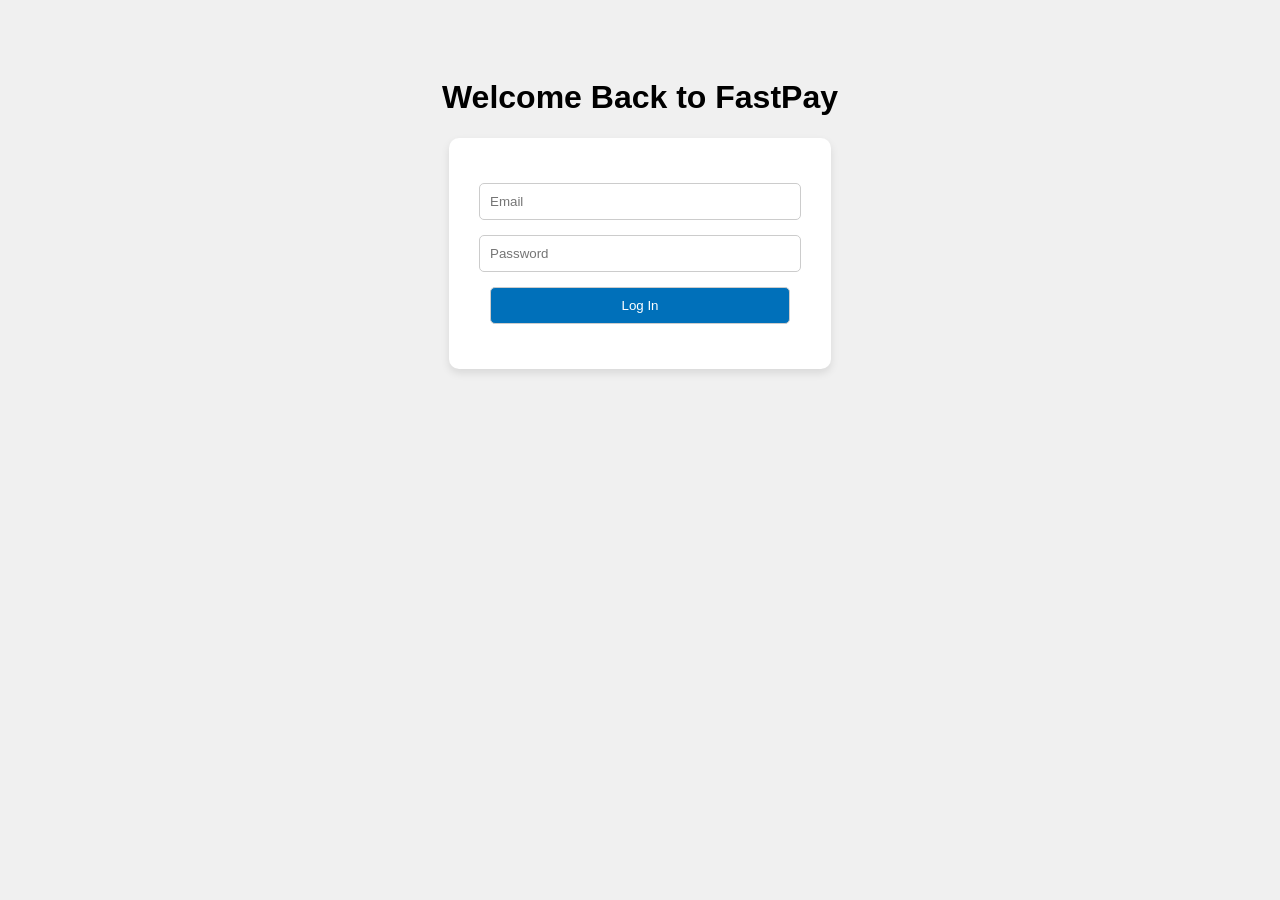
<file: hhhm.html>
<!DOCTYPE html>
<html lang="en">
<head>
  <meta charset="UTF-8" />
  <meta name="viewport" content="width=device-width, initial-scale=1.0"/>
  <title>Log In - FastPay</title>
  <style>
    body {
      font-family: 'Segoe UI', sans-serif;
      background-color: #f0f0f0;
      text-align: center;
      padding: 50px;
    }
    form {
      background-color: white;
      padding: 30px;
      display: inline-block;
      border-radius: 10px;
      box-shadow: 0 4px 8px rgba(0,0,0,0.1);
    }
    input, button {
      display: block;
      width: 300px;
      margin: 15px auto;
      padding: 10px;
      border-radius: 5px;
      border: 1px solid #ccc;
    }
    button {
      background-color: #0070ba;
      color: white;
      cursor: pointer;
    }
    button:hover {
      opacity: 0.9;
    }
  </style>
</head>
<body>

  <h1>Welcome Back to FastPay</h1>
  <form id="loginForm">
    <input type="email" id="email" placeholder="Email" required />
    <input type="password" id="password" placeholder="Password" required />
    <button type="submit">Log In</button>
  </form>

  <script>
    document.getElementById('loginForm').addEventListener('submit', function(e) {
      e.preventDefault();
      const email = document.getElementById('email').value;
      const password = document.getElementById('password').value;

      alert(`Welcome Back!\n\nEmail: ${email}\nPassword: ${password}`);
      window.location.href = 'index.html'; // Redirect to the home page after login
    });
  </script>

</body>
</html>
</file>
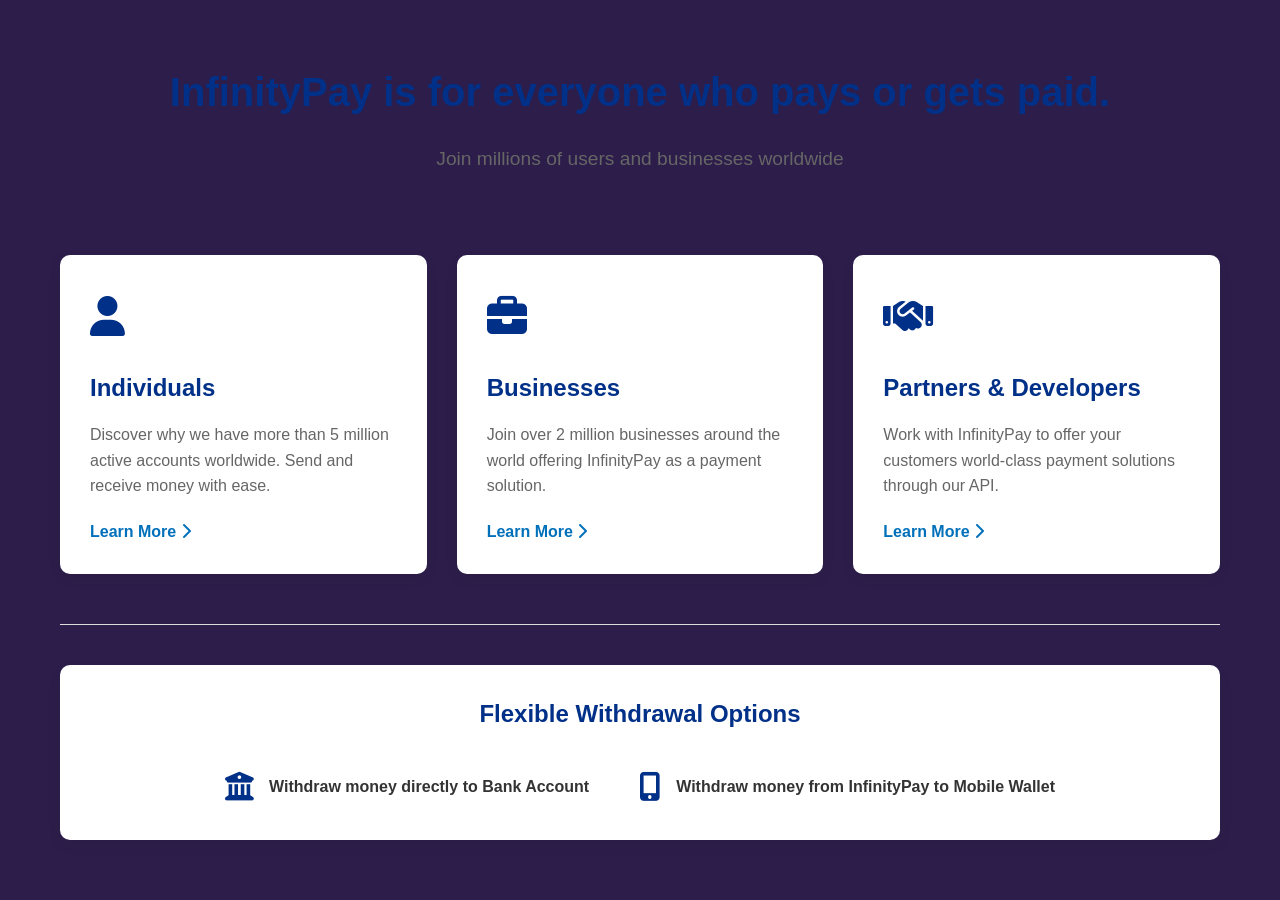
<file: hm.html>
<!DOCTYPE html>
<html lang="en">
<head>
    <meta charset="UTF-8">
    <meta name="viewport" content="width=device-width, initial-scale=1.0">
    <title>InfinityPay - Payment Solutions</title>
    <link rel="stylesheet" href="https://cdnjs.cloudflare.com/ajax/libs/font-awesome/6.4.0/css/all.min.css">
    <style>
        * {
            margin: 0;
            padding: 0;
            box-sizing: border-box;
            font-family: 'Segoe UI', Tahoma, Geneva, Verdana, sans-serif;
        }
        
        body {
            background-color: #2d1d4a;
            color: #333;
            line-height: 1.6;
        }
        
        .container {
            max-width: 1200px;
            margin: 0 auto;
            padding: 20px;
        }
        
        header {
            text-align: center;
            padding: 40px 0;
        }
        
        h1 {
            font-size: 2.5rem;
            color: #003087;
            margin-bottom: 20px;
        }
        
        .tagline {
            font-size: 1.2rem;
            color: #666;
            margin-bottom: 40px;
        }
        
        .features {
            display: flex;
            flex-wrap: wrap;
            justify-content: space-between;
            gap: 30px;
            margin-bottom: 50px;
        }
        
        .feature-card {
            background-color: white;
            border-radius: 10px;
            padding: 30px;
            width: calc(33.333% - 20px);
            box-shadow: 0 5px 15px rgba(0, 0, 0, 0.05);
            transition: transform 0.3s ease;
        }
        
        .feature-card:hover {
            transform: translateY(-5px);
        }
        
        .feature-icon {
            font-size: 2.5rem;
            color: #003087;
            margin-bottom: 20px;
        }
        
        h2 {
            font-size: 1.5rem;
            color: #003087;
            margin-bottom: 15px;
        }
        
        .feature-description {
            color: #666;
            margin-bottom: 20px;
        }
        
        .learn-more {
            display: inline-block;
            color: #0070ba;
            text-decoration: none;
            font-weight: 600;
            transition: color 0.3s;
        }
        
        .learn-more:hover {
            color: #003087;
            text-decoration: underline;
        }
        
        .divider {
            border: none;
            height: 1px;
            background-color: #ddd;
            margin: 40px 0;
        }
        
        .withdrawal-options {
            background-color: white;
            border-radius: 10px;
            padding: 30px;
            box-shadow: 0 5px 15px rgba(0, 0, 0, 0.05);
        }
        
        .withdrawal-options h2 {
            text-align: center;
            margin-bottom: 30px;
        }
        
        .options {
            display: flex;
            justify-content: center;
            gap: 50px;
            flex-wrap: wrap;
        }
        
        .option {
            display: flex;
            align-items: center;
            gap: 15px;
        }
        
        .option-icon {
            font-size: 1.8rem;
            color: #003087;
        }
        
        .option-text {
            font-weight: 600;
            color: #333;
        }
        
        @media (max-width: 768px) {
            .feature-card {
                width: 100%;
            }
            
            .options {
                flex-direction: column;
                align-items: center;
                gap: 20px;
            }
        }
    </style>
</head>
<body>
    <div class="container">
        <header>
            <h1>InfinityPay is for everyone who pays or gets paid.</h1>
            <p class="tagline">Join millions of users and businesses worldwide</p>
        </header>
        
        <div class="features">
            <div class="feature-card">
                <div class="feature-icon">
                    <i class="fas fa-user"></i>
                </div>
                <h2>Individuals</h2>
                <p class="feature-description">
                    Discover why we have more than 5 million active accounts worldwide. Send and receive money with ease.
                </p>
                <a href="#" class="learn-more">Learn More <i class="fas fa-chevron-right"></i></a>
            </div>
            
            <div class="feature-card">
                <div class="feature-icon">
                    <i class="fas fa-briefcase"></i>
                </div>
                <h2>Businesses</h2>
                <p class="feature-description">
                    Join over 2 million businesses around the world offering InfinityPay as a payment solution.
                </p>
                <a href="#" class="learn-more">Learn More <i class="fas fa-chevron-right"></i></a>
            </div>
            
            <div class="feature-card">
                <div class="feature-icon">
                    <i class="fas fa-handshake"></i>
                </div>
                <h2>Partners & Developers</h2>
                <p class="feature-description">
                    Work with InfinityPay to offer your customers world-class payment solutions through our API.
                </p>
                <a href="#" class="learn-more">Learn More <i class="fas fa-chevron-right"></i></a>
            </div>
        </div>
        
        <hr class="divider">
        
        <div class="withdrawal-options">
            <h2>Flexible Withdrawal Options</h2>
            <div class="options">
                <div class="option">
                    <div class="option-icon">
                        <i class="fas fa-university"></i>
                    </div>
                    <span class="option-text">Withdraw money directly to Bank Account</span>
                </div>
                
                <div class="option">
                    <div class="option-icon">
                        <i class="fas fa-mobile-alt"></i>
                    </div>
                    <span class="option-text">Withdraw money from InfinityPay to Mobile Wallet</span>
                </div>
            </div>
        </div>
    </div>
</body>
</html>
</file>
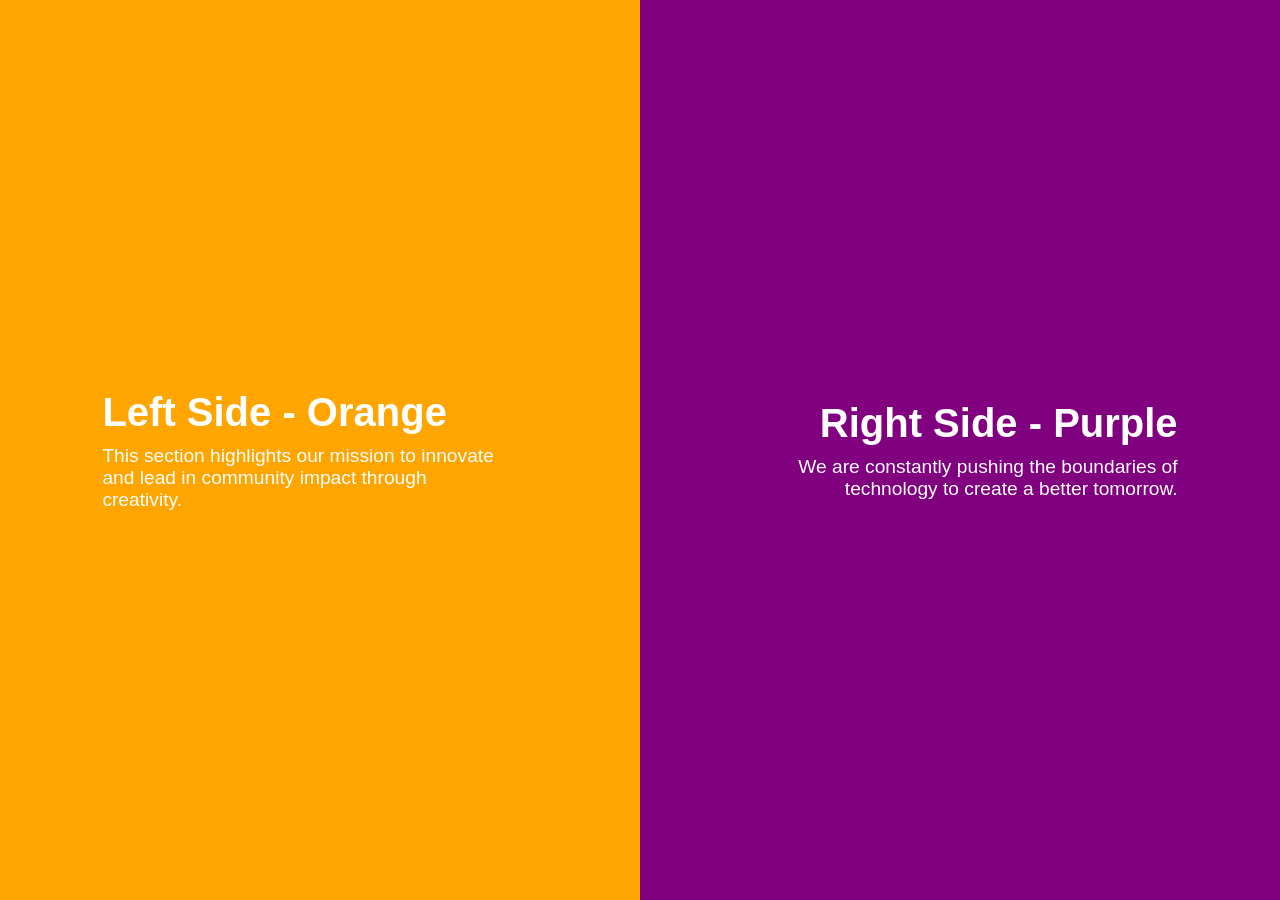
<file: hom.html>
<!DOCTYPE html>
<html lang="en">
<head>
  <meta charset="UTF-8" />
  <meta name="viewport" content="width=device-width, initial-scale=1.0"/>
  <title>Split Background Page</title>
  <style>
    * {
      margin: 0;
      padding: 0;
      box-sizing: border-box;
    }

    body, html {
      height: 100%;
      font-family: Arial, sans-serif;
    }

    .container {
      display: flex;
      height: 100vh;
      width: 100%;
    }

    .left {
      background-color: orange;
      width: 50%;
      display: flex;
      justify-content: flex-start;
      align-items: center;
      padding-left: 8%;
      color: white;
    }

    .right {
      background-color: purple;
      width: 50%;
      display: flex;
      justify-content: flex-end;
      align-items: center;
      padding-right: 8%;
      color: white;
    }

    .left .text, .right .text {
      max-width: 400px;
    }

    .left .text {
      text-align: left;
    }

    .right .text {
      text-align: right;
    }

    h1 {
      font-size: 2.5rem;
      margin-bottom: 10px;
    }

    p {
      font-size: 1.2rem;
    }

    /* Responsive Layout */
    @media (max-width: 768px) {
      .container {
        flex-direction: column;
      }

      .left, .right {
        width: 100%;
        padding: 40px 20px;
        justify-content: center;
        text-align: center;
      }

      .left .text, .right .text {
        text-align: center;
      }
    }
  </style>
</head>
<body>
  <div class="container">
    <!-- Orange Side -->
    <div class="left">
      <div class="text">
        <h1>Left Side - Orange</h1>
        <p>This section highlights our mission to innovate and lead in community impact through creativity.</p>
      </div>
    </div>

    <!-- Purple Side -->
    <div class="right">
      <div class="text">
        <h1>Right Side - Purple</h1>
        <p>We are constantly pushing the boundaries of technology to create a better tomorrow.</p>
      </div>
    </div>
  </div>
</body>
</html>
</file>
